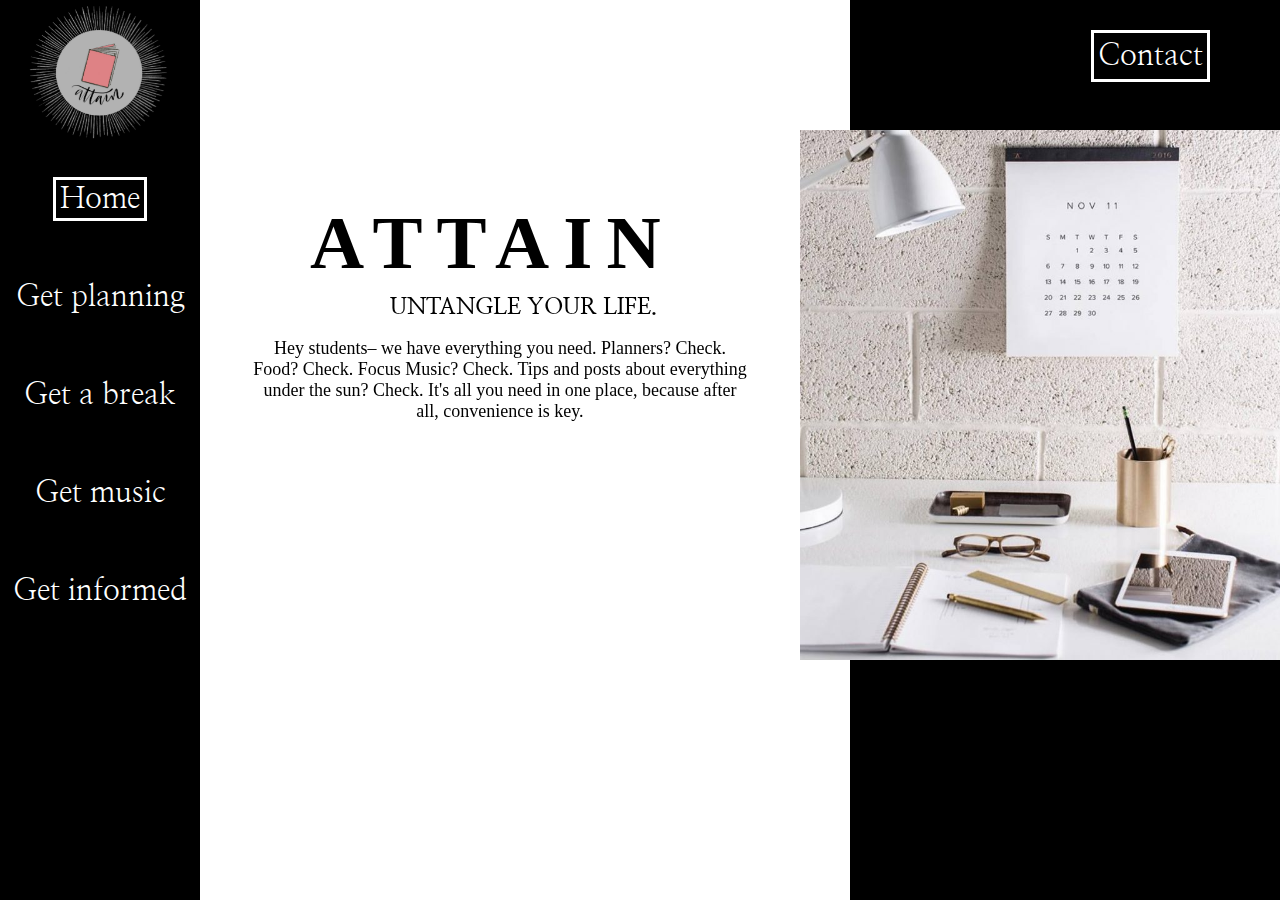
<file: index.html>
<!DOCTYPE html>
<html>
<head>
<link rel= "stylesheet" href="AttainHome.css">
<link href="https://fonts.googleapis.com/css?family=Nanum+Myeongjo&display=swap" rel="stylesheet">
</head>
  <body>
<div class= "Title">
       <h1>ATTAIN</h1>
     </div>
     <div class="subheading">
<h3>UNTANGLE YOUR LIFE.</h3>
    </div>
    <div class="blurb">
  <p> Hey students– we have everything you need. Planners? Check. Food? Check. Focus Music? Check.
    Tips and posts about everything under the sun? Check.
    It's all you need in one place, because after all, convenience is key.<p>
  </div>
    <!-- <div class="About"> don't delete this, it's our linkedin attachment code
      <div class="Contact">
      <h6> Contact us at: attainstudent@gmail.com <h6>
      </div>
      <div class="Contact">
      <h6> Check out our Linkedins: <a href="www.linkedin.com/in/jessie-zhu">
        Jessie Zhu</a>
      </div>
      <div class="Contact">
      <a href="www.linkedin.com/in/preeti-makaram"> Preeti Makaram</a>
    </div>
     -->
        <div class="sideBar">
       <div class="sideBarRow">
         <a class="active" href ="index.html">Home</a>
       </div>
       <div class="sideBarRow">
         <a href ="AttainPlanning.html">Get planning</a>
       </div>
       <div class="sideBarRow">
         <a href ="AttainMap.html">Get a break</a>
       </div>
        <div class="sideBarRow">
          <a href ="AttainMusic.html">Get music</a>
        </div>
        <div class="sideBarRow">
          <a href ="AttainInform.html">Get informed</a>
        </div>
      </div>
        <div class="blackRightBar">
        </div>
        <div class="homeimg">
        <img src="homepic.jpg" width="500px" heigth="auto" title="https://i.pinimg.com/originals/b1/84/1a/b1841a3dbcbe092e14bbcb7d25640311.jpg" > </img>
      </div>
        <div class="logoimg">
          <img src="logoart.jpg" width="200px" heigth="auto"> </img>
        </div>
        <div class="contact">
        <div class="aboutButton">
          <a href="AttainAboutUs.html">Contact</a>
        </div>
      </div>
      </body>
    </body>

</html>
</file>
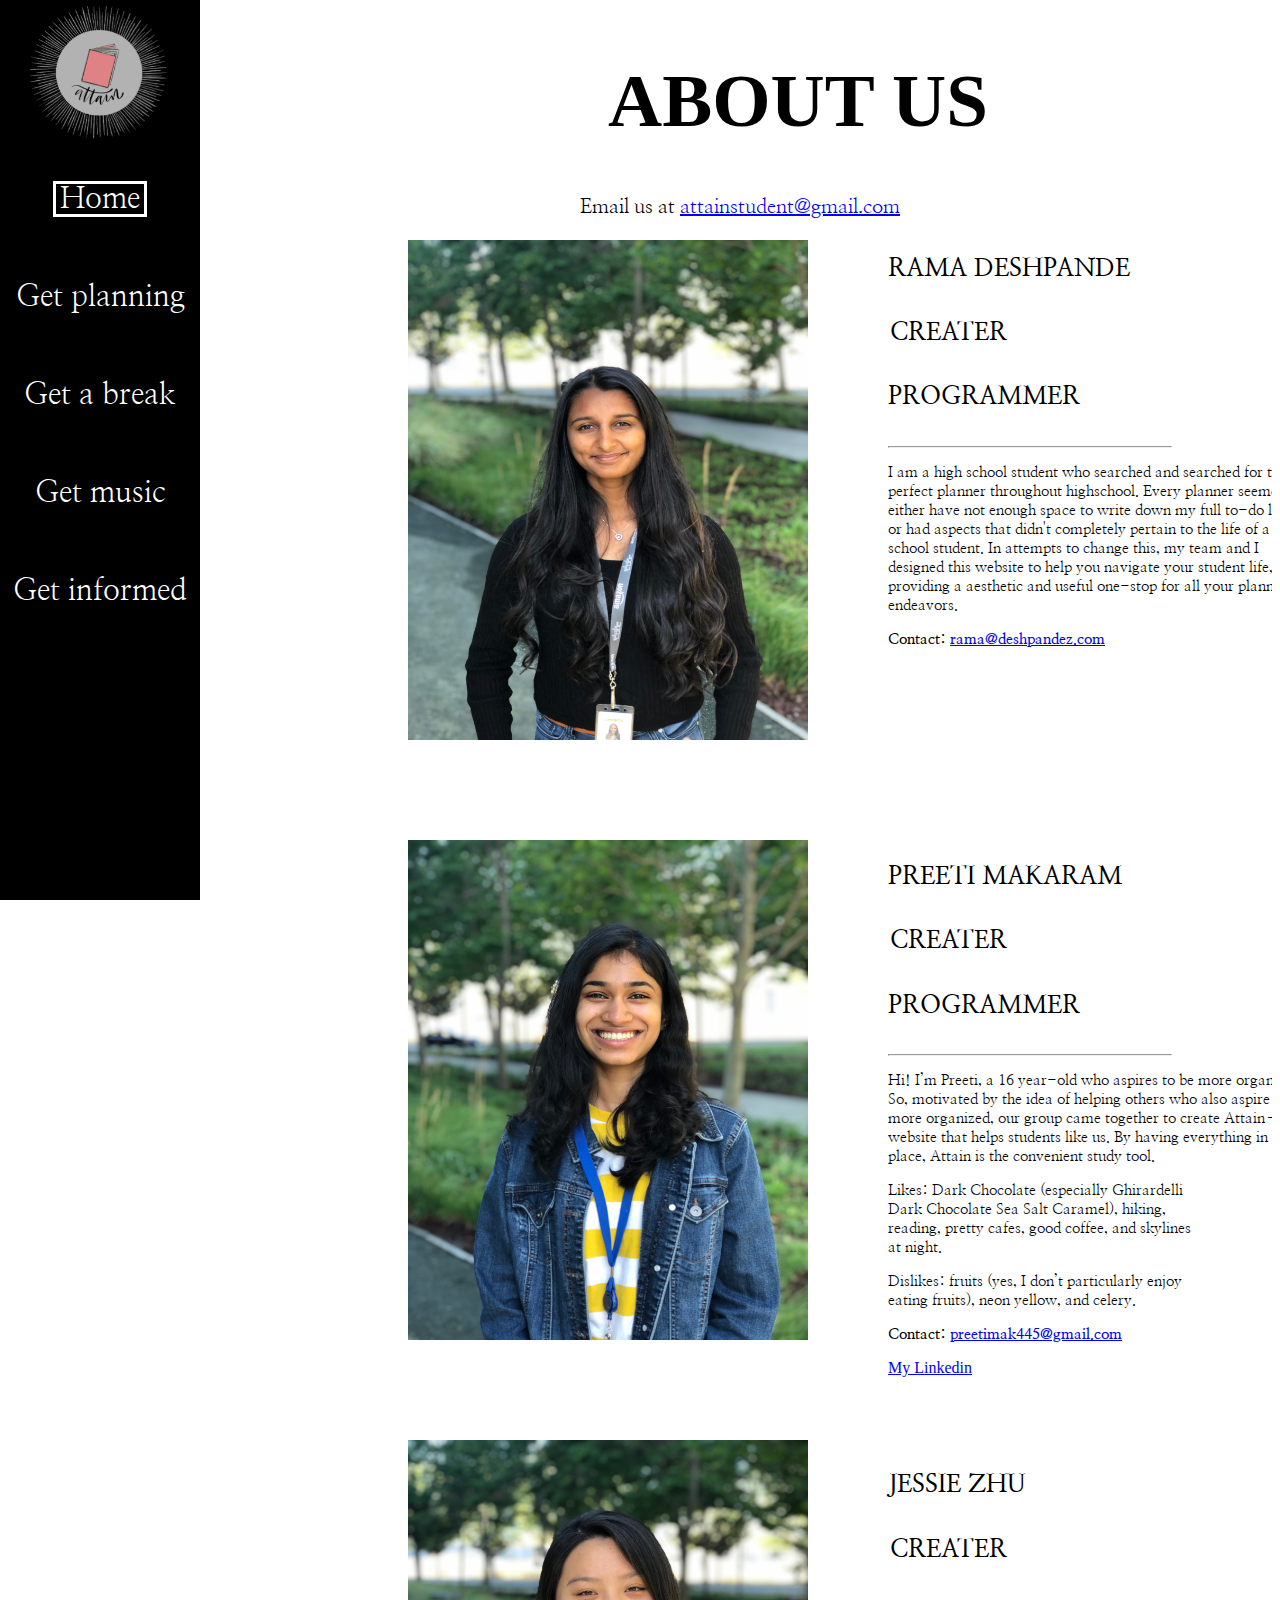
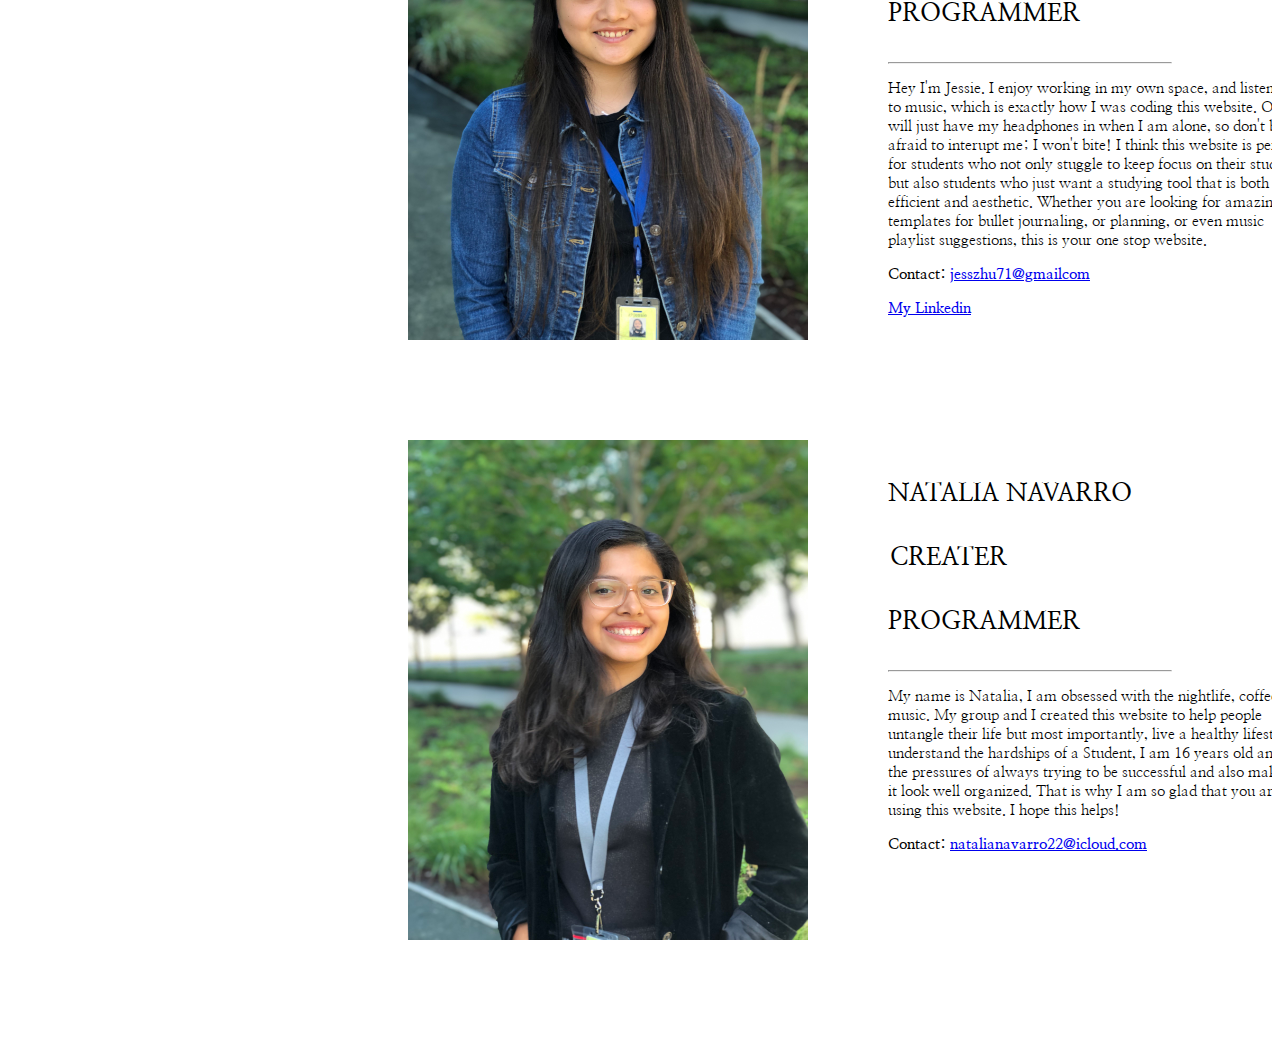
<file: AttainAboutUs.html>
<!DOCTYPE html>
<html>
<head>
	<link rel="stylesheet" href="AttainAboutUs.css">
  <link href="https://fonts.googleapis.com/css?family=Nanum+Myeongjo&display=swap" rel="stylesheet">

	</head>
	<body>
		<div id="scroll">
<div>

		<h1 class= "Title" > ABOUT US</h1>
		<div class="attainem">
		<p> Email us at <a href ="mailto:attainstudent@gmail.com">attainstudent@gmail.com </a></p>
	</div>
	  <div class="colimg">
      <img src ="Rama.JPG" class="lofi" class= "margin" width = "400px" height= "500px" ></img>
      <img src ="Preeti.JPG" class= "lofi" class= "margin" width = "400px" height= "500px" ></img>
			<img src ="Jessie.JPG" class= "lofi" class= "margin" width = "400px" height= "500px" ></img>
			<img src ="Natalia.JPG" class= "lofi" class= "margin" width = "400px" height= "500px" ></img>
    </div>

    	<!-- <img src ="number2.jpg" class = "instrument" "margin" width = "400px" height= "400px" ></img> -->

		<div id="blog-post">
			<div class="tip">
				<h4> RAMA DESHPANDE </h4>
        <h4> CREATER </h4>
        <h4> PROGRAMMER </h4>
        <hr>
        </div>
                <p class="blub">
                    I am a high school student who searched and searched for the perfect planner throughout highschool. Every planner seemed to either have not enough space to write down my full to-do list, or had aspects that didn't completely pertain to the life of a high school student. In attempts to change this, my team and I designed this website to help you navigate your student life, by providing a aesthetic and useful one-stop for all your planning endeavors.
									</p>
									<b><p>Contact: <a class="email" href = "mailto: rama@deshpandez.com">rama@deshpandez.com</a></p></b>



								</div>



          <!-- <img src ="number2.jpg" class = "instrument" "margin" width = "400px" height= "400px" ></img> -->

        <div id="blog-post">
            <div class="tip">
            <h4> PREETI MAKARAM </h4>
						<h4> CREATER </h4>
		        <h4> PROGRAMMER </h4>
            <hr>
            </div>
            <p class="blub">
							Hi! I’m Preeti, a 16 year-old who aspires to be more organized. So, motivated by the idea of helping others who also aspire to be more organized, our group came together to create Attain– The website that helps students like us. By having everything in one place, Attain is the convenient study tool.

<p> Likes: Dark Chocolate (especially Ghirardelli Dark Chocolate Sea Salt Caramel), hiking, reading, pretty cafes, good coffee, and skylines at night. </p>

<p>Dislikes: fruits (yes, I don’t particularly enjoy eating  fruits), neon yellow, and celery.</p>
<b><p>Contact: <a class="email" href ="mailto: preetimak445@gmail.com">preetimak445@gmail.com</a></p></b>
<a  class="email" href="https://www.linkedin.com/in/preeti-makaram">My Linkedin</a>
 </p>
              </div>


						<div id="blog-post">
							<div class="tip">
								<h4> JESSIE ZHU </h4>
				        <h4> CREATER </h4>
				        <h4> PROGRAMMER </h4>
				        <hr>
				        </div>
				                <p class="blub">
				                      Hey I'm Jessie. I enjoy working in my own space, and listening to music, which is exactly how I was coding this website. Often I will just have my headphones in when I am alone, so don't be afraid to interupt me; I won't bite! I think this website is perfect for students who not only stuggle to keep focus on their studies, but also students who just want a studying tool that is both efficient and aesthetic. Whether you are looking for amazing templates for bullet journaling, or planning, or even music playlist suggestions, this is your one stop website.
															<b><p>Contact: <a class="email" href = "mailto: jesszhu71@gmail.com">jesszhu71@gmailcom</a></p></b>
															<b><p><a class="email" href="https://www.linkedin.com/in/jessie-zhu">My Linkedin</a></p></b>

							</p>
				        </div>
								<div id="blog-post">
									<div class="tip">
										<h4> NATALIA NAVARRO </h4>
						        <h4> CREATER </h4>
						        <h4> PROGRAMMER </h4>
						        <hr>
						        </div>
											<p class="blub"> My name is Natalia, I am obsessed with the nightlife, coffee and music. My group and I created this website to help people untangle their life
													but most importantly, live a healthy lifestyle. I understand the hardships of a Student, I am 16 years old and felt the pressures of always trying to be
													successful and also making it look well organized. That is why I am so glad that you are using this website. I hope this helps!

					</p>
					<b><p>Contact: <a  class="email" href = "mailto: natalianavarro22@icloud.com">natalianavarro22@icloud.com</a></p></b>

											</div>

</div>

</div>


						<div class="sideBar">
						    <div class="sideBarRow">
						      <a class="active" href ="index.html">Home</a>
						    </div>
						    <div class="sideBarRow">
						      <a href ="AttainPlanning.html">Get planning</a>
						    </div>
						    <div class="sideBarRow">
						      <a href ="AttainMap.html">Get a break</a>
						    </div>
						    <div class="sideBarRow">
						      <a href ="AttainMusic.html">Get music</a>
						    </div>
						    <div class="sideBarRow">
						      <a href ="AttainInform.html">Get informed</a>
						    </div>
						  </div>
						<div class="logoimg">
						  <img src="logoart.jpg" width="200px" heigth="auto"> </img>
						</div>

						<script src="AddText.js"></script>
						</body>
						</html>
</file>
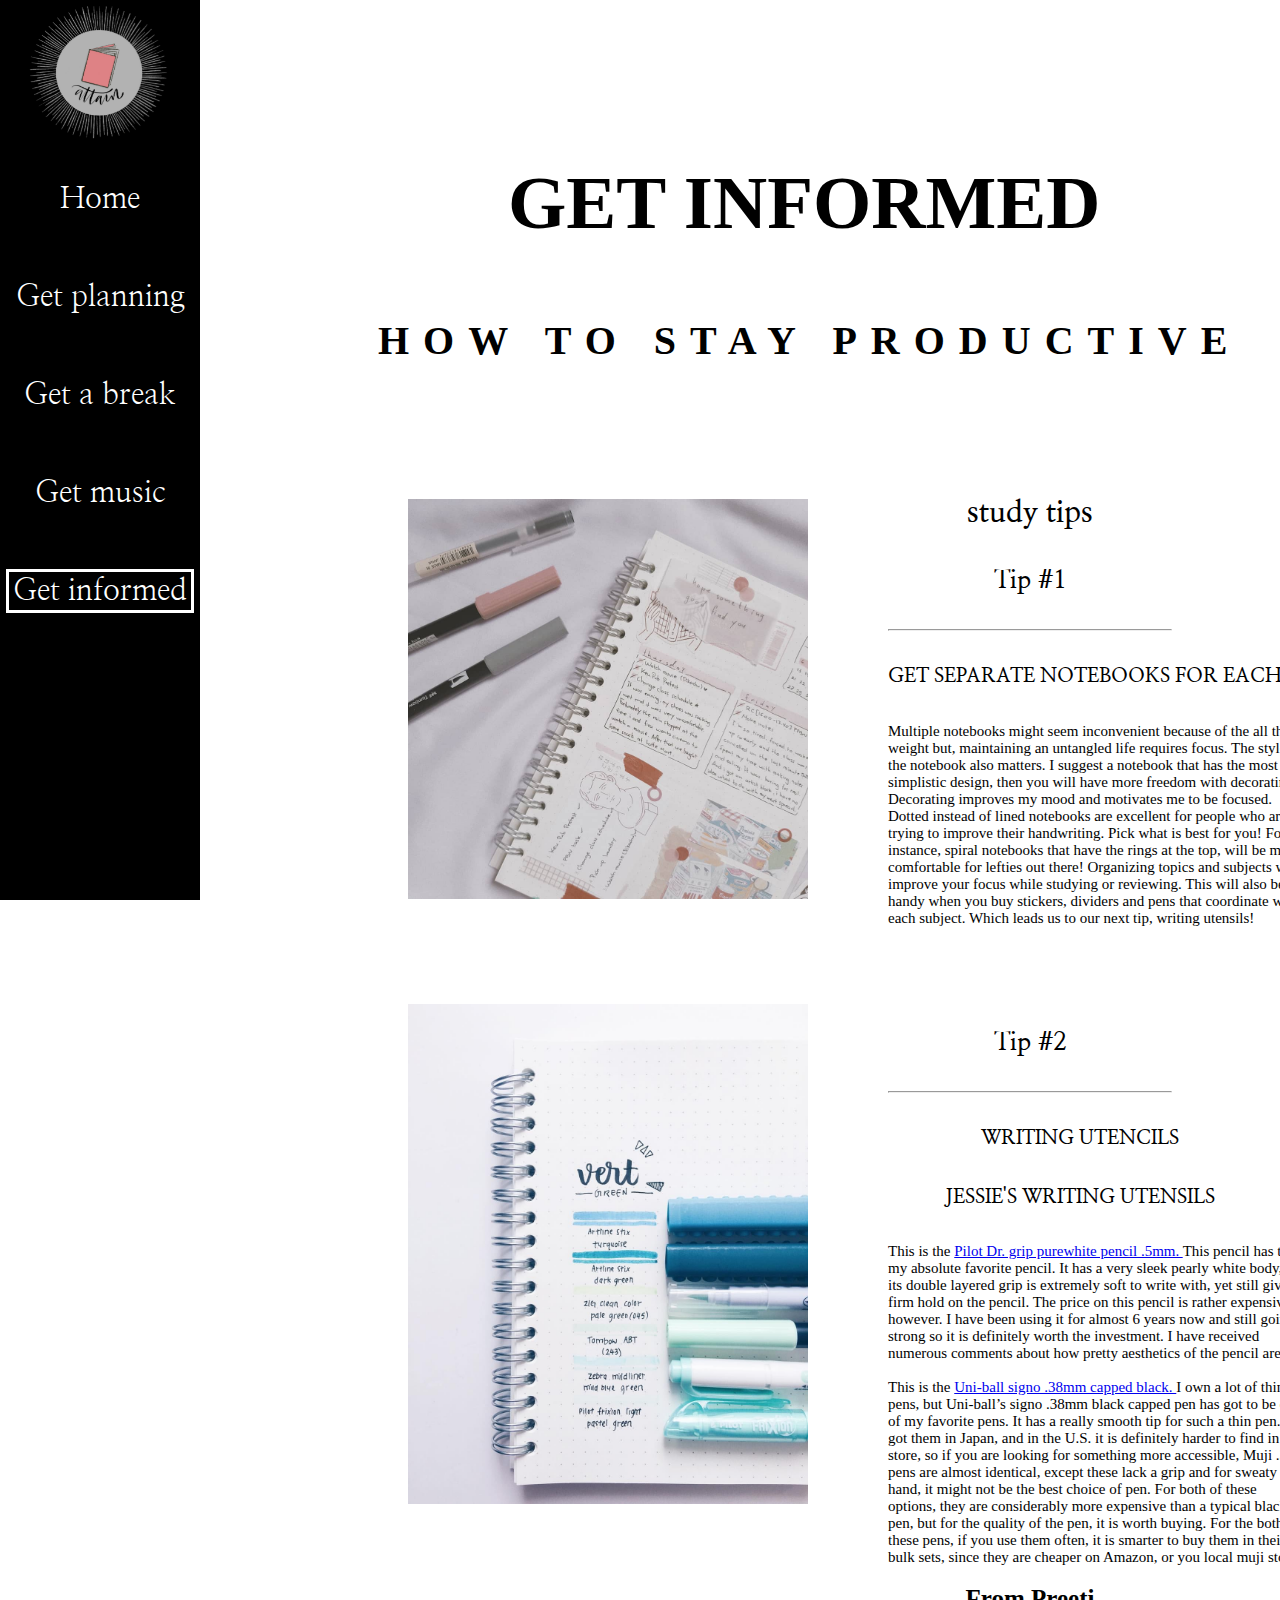
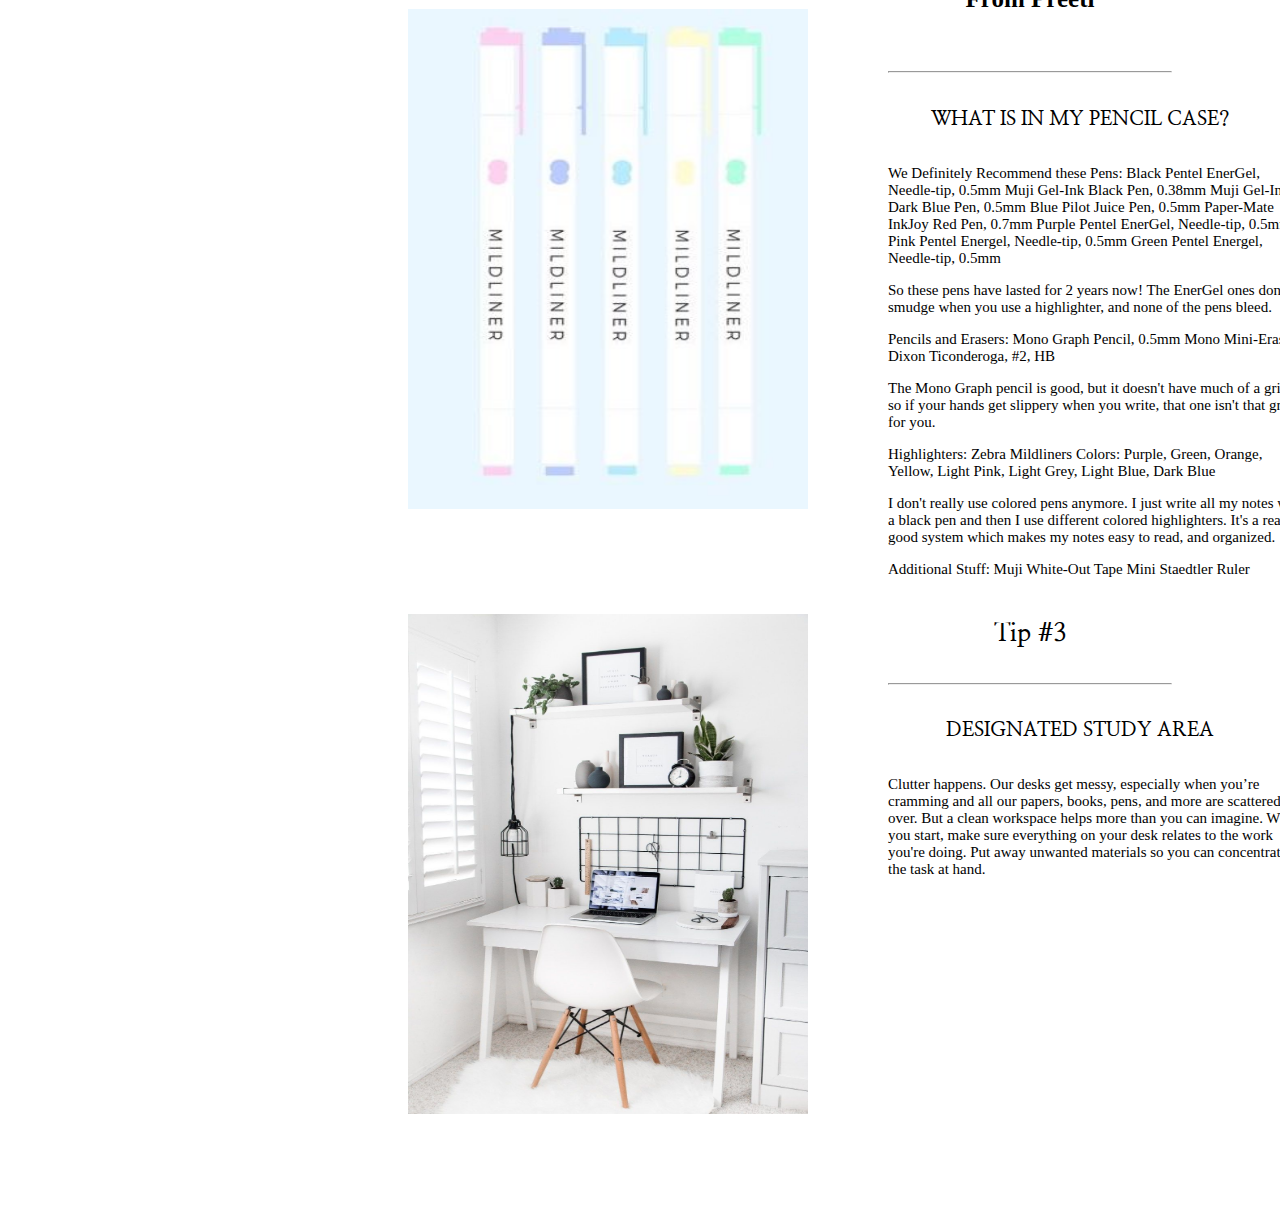
<file: AttainInform.html>
<!DOCTYPE html>
<html>
<head>
	<link rel="stylesheet" href="AttainInform.css">
  <link href="https://fonts.googleapis.com/css?family=Nanum+Myeongjo&display=swap" rel="stylesheet">

	</head>
	<body>
<div>
		<h1 class= "Title" > GET INFORMED	</h1>
    <h2> HOW TO STAY PRODUCTIVE </h2>
    <p class= "middleAuthor">  </p>

    <div class="photoss">
    <img src ="number1.jpg" class="lofi" class= "margin" width = "400px" height= "400px" title="https://scontent-lax3-1.cdninstagram.com/vp/b70a6b07c9cff6d17e2b43a96eb2cdcf/5D873242/t51.2885-15/e35/58793428_142032026933352_775166698656423188_n.jpg?_nc_ht=scontent-lax3-1.cdninstagram.com"></img>
      <img src ="number2.jpg" class= "lofi" class= "margin" width = "400px" height= "500px"title="https://www.instagram.com/study.duoo/"></img>
        <img src ="Blog-Post1.jpg" class= "lofi" class= "margin" width = "400px" height= "500px" title="https://lh3.googleusercontent.com/VduPFkzUmrkyTuHUTyrayiwBqgaD89LUPdnxEMw3Tiy2XtxmC1Zoz46O8K4V6mSM-GzLVA=s85"></img>
        <img  src ="desk.jpg" class= "lofi" class= "margin" width = "400px" height= "500px" title="https://lh3.googleusercontent.com/ZLLnoxPHfTkZCbe8diMFEjP8DqBNXpYCb7C2Y7R6TU_Wpfs7IBx2Nj6STmyu0TtmyImlRQ=s85"></img>
      </div>


		<div id="tip1">
				<h3> study tips </h3>
        <div class= "tip">
        <h4> Tip #1 </h4>
        <hr>
        </div>
        <h5> GET SEPARATE NOTEBOOKS FOR EACH SUBJECT </h5>
                <p>
                      Multiple notebooks might seem inconvenient because of the all the weight but, maintaining an untangled life requires focus.
                  The style of the notebook also matters. I suggest a notebook that has the most simplistic design, then you will have more freedom with decorating.
                 Decorating improves my mood and motivates me to be focused. Dotted instead of lined notebooks are excellent for people who are trying to improve their handwriting.
                  Pick what is best for you! For instance, spiral notebooks that have the rings at the top, will be more comfortable for lefties out there!
                  Organizing topics and subjects will improve your focus while studying or reviewing.
                  This will also be in handy when you buy stickers, dividers and pens that coordinate with each subject. Which leads us to our next tip, writing utensils! </p>
        </div>

        <div id="tip2">
            <div class="tip">
            <h4> Tip #2 </h4>
            <hr>
            </div>
            <h5> WRITING UTENCILS </h5>
            
		
		<h5> JESSIE'S WRITING UTENSILS </h5>
						<p> This is the <a  href= "https://www.amazon.com/gp/product/B006CQUWN6/ref=ppx_yo_dt_b_asin_title_o07_s00?ie=UTF8&psc=1"> Pilot Dr. grip purewhite pencil .5mm. </a>
This pencil has to be my absolute favorite pencil.
It has a very sleek pearly white body, and its double layered grip is extremely soft to write with,
yet still gives a firm hold on the pencil. The price on this pencil is rather expensive, however.
I have been using it for almost 6 years now and still going strong so it is definitely worth the investment.
I have received numerous comments about how pretty aesthetics of the pencil are.
<br>
<br>
 This is the <a  href= "https://www.amazon.com/Uni-ball-Signo-Um-151-Gel-Ink/dp/B00C0P6ISQ/ref=sr_1_1?crid=WFJAF661TZS5&keywords=uni+signo+0.38&qid=1564001822&s=gateway&sprefix=uni+signo%2Caps%2C191&sr=8-1"> Uni-ball signo .38mm capped black. </a>
I own a lot of thin pens, but Uni-ball’s signo .38mm black capped pen has got to be on of my favorite pens.
It has a really smooth tip for such a thin pen. I got them in Japan, and in the U.S. it is definitely harder to find in a store, so if you are looking for something more accessible, Muji .38 pens are almost identical, except these lack a grip and for sweaty hand, it might not be the best choice of pen.
For both of these options, they are considerably more expensive than a typical black pen, but for the quality of the pen, it is worth buying.
For the both of these pens, if you use them often, it is smarter to buy them in their bulk sets, since they are cheaper on Amazon, or you local muji store.</p>
		<br>
		<br>
              </div>


                    <div id="tipp">
                        <div class="tip">
                        <h6> From Preeti </h6>
                        <hr>
                        </div>
                        <h5> WHAT IS IN MY PENCIL CASE? </h5>
                        <p> We Definitely Recommend these


<!--                         Preeti: -->
Pens:
Black Pentel EnerGel, Needle-tip, 0.5mm
Muji Gel-Ink Black Pen, 0.38mm
Muji Gel-Ink Dark Blue Pen, 0.5mm
Blue Pilot Juice Pen, 0.5mm
Paper-Mate InkJoy Red Pen, 0.7mm
Purple Pentel EnerGel, Needle-tip, 0.5mm
Pink Pentel Energel, Needle-tip, 0.5mm
Green Pentel Energel, Needle-tip, 0.5mm </p>

<p>So these pens have lasted for 2 years now! The EnerGel ones don’t smudge when you use a highlighter, and none of the pens bleed.</p>
<p>
Pencils and Erasers:
Mono Graph Pencil, 0.5mm
Mono Mini-Eraser
Dixon Ticonderoga, #2, HB</p>

<p>The Mono Graph pencil is good, but it doesn't have much of a grip, so if your hands get slippery when you write, that one isn't that great for you.</p>
<p>
Highlighters:
Zebra Mildliners
Colors: Purple, Green, Orange, Yellow, Light Pink, Light Grey, Light Blue, Dark Blue</p>

<p>I don't really use colored pens anymore. I just write all my notes with a black pen and then I use different colored highlighters. It's a really good system which makes my notes easy to read, and organized.</p>

<p>Additional Stuff:
Muji White-Out Tape
Mini Staedtler Ruler</p>

</div>


<div id="tip3">
    <div class="tip">
    <h4> Tip #3 </h4>
    <hr>
    </div>
    <h5> DESIGNATED STUDY AREA </h5>
    <p>
      Clutter happens. Our desks get messy, especially when you’re cramming and all our papers, books, pens, and more are scattered all over.

But a clean workspace helps more than you can imagine. When you start, make sure everything on your desk relates to the work you're doing. Put away unwanted materials so you can concentrate on the task at hand.
</p>
      </div>



<div class="sideBar">
    <div class="sideBarRow">
      <a href ="index.html">Home</a>
    </div>
    <div class="sideBarRow">
      <a href ="AttainPlanning.html">Get planning</a>
    </div>
    <div class="sideBarRow">
      <a href ="AttainMap.html">Get a break</a>
    </div>
    <div class="sideBarRow">
      <a href ="AttainMusic.html">Get music</a>
    </div>
    <div class="sideBarRow">
      <a class="active" href ="AttainInform.html">Get informed</a>
    </div>
  </div>
<div class="logoimg">
  <img src="logoart.jpg" width="200px" heigth="auto"> </img>
</div>

<script src="AddText.js"></script>
</body>
</html>
</file>
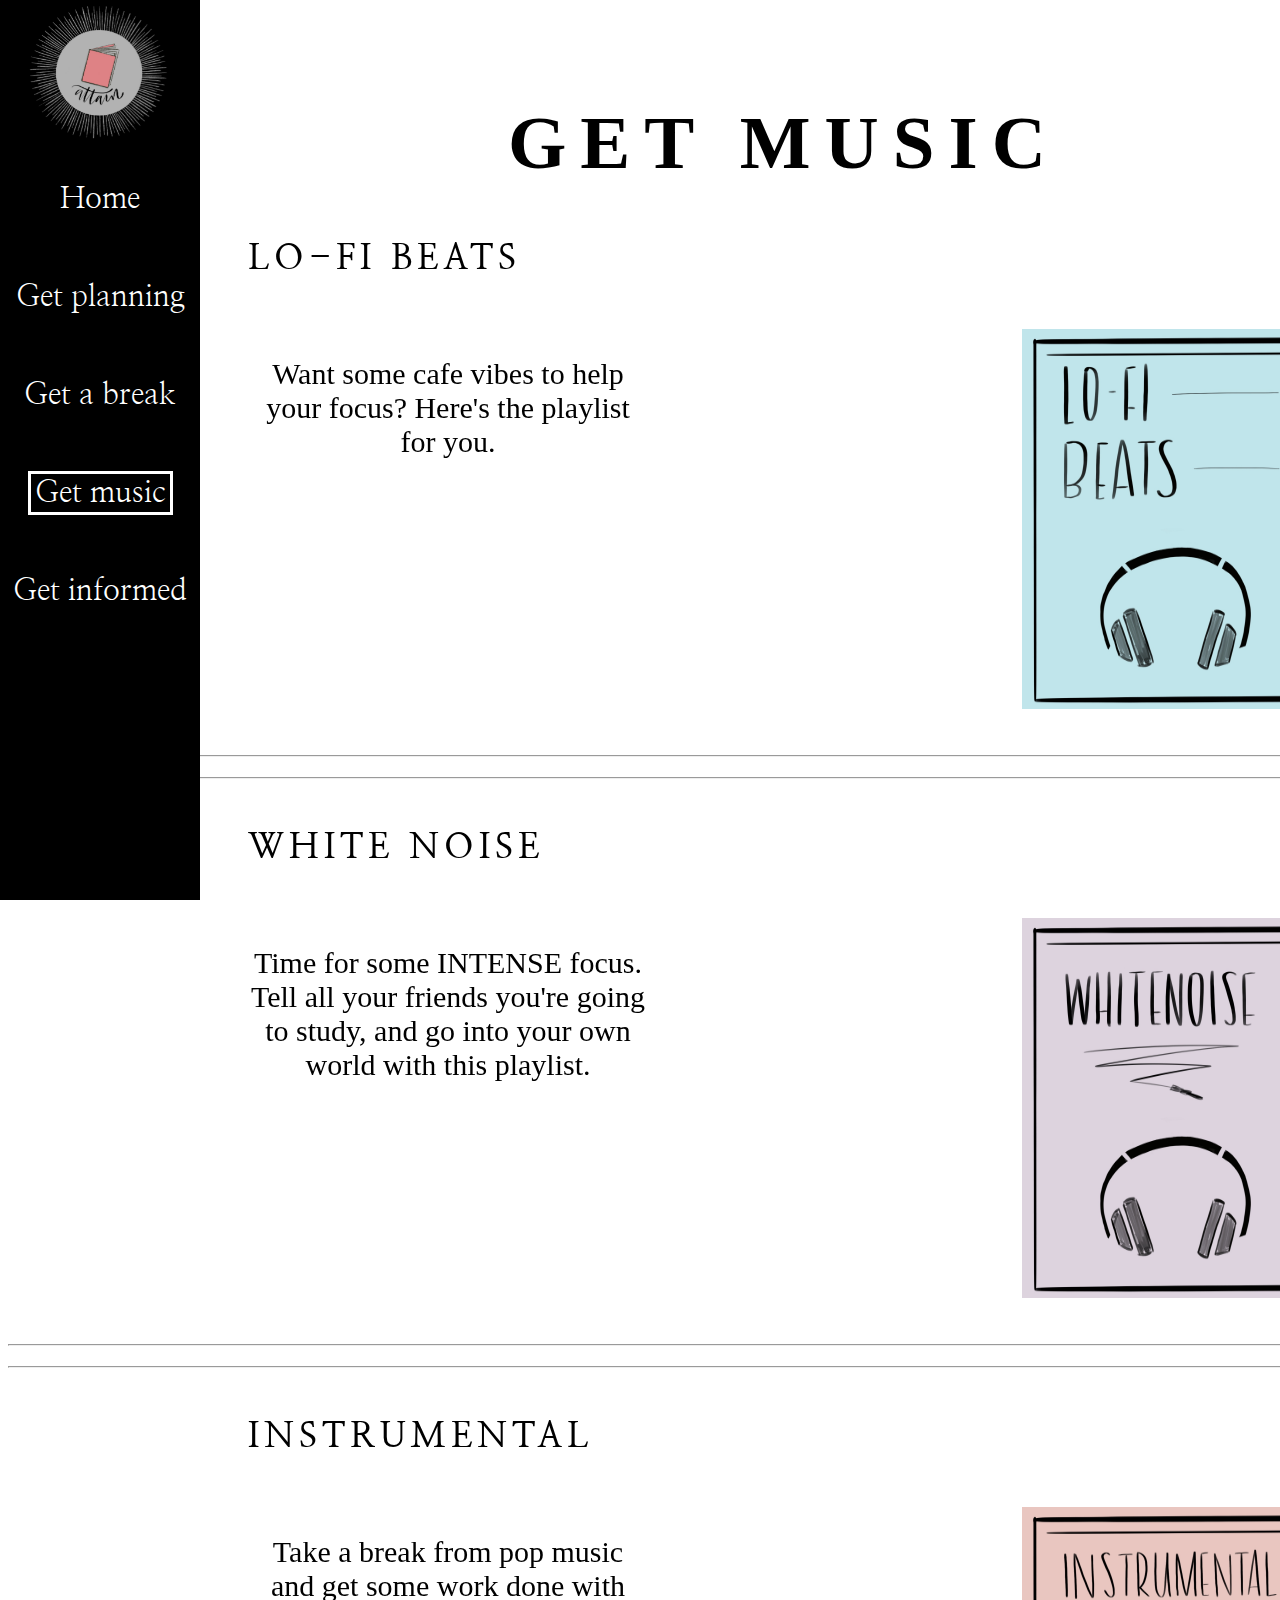
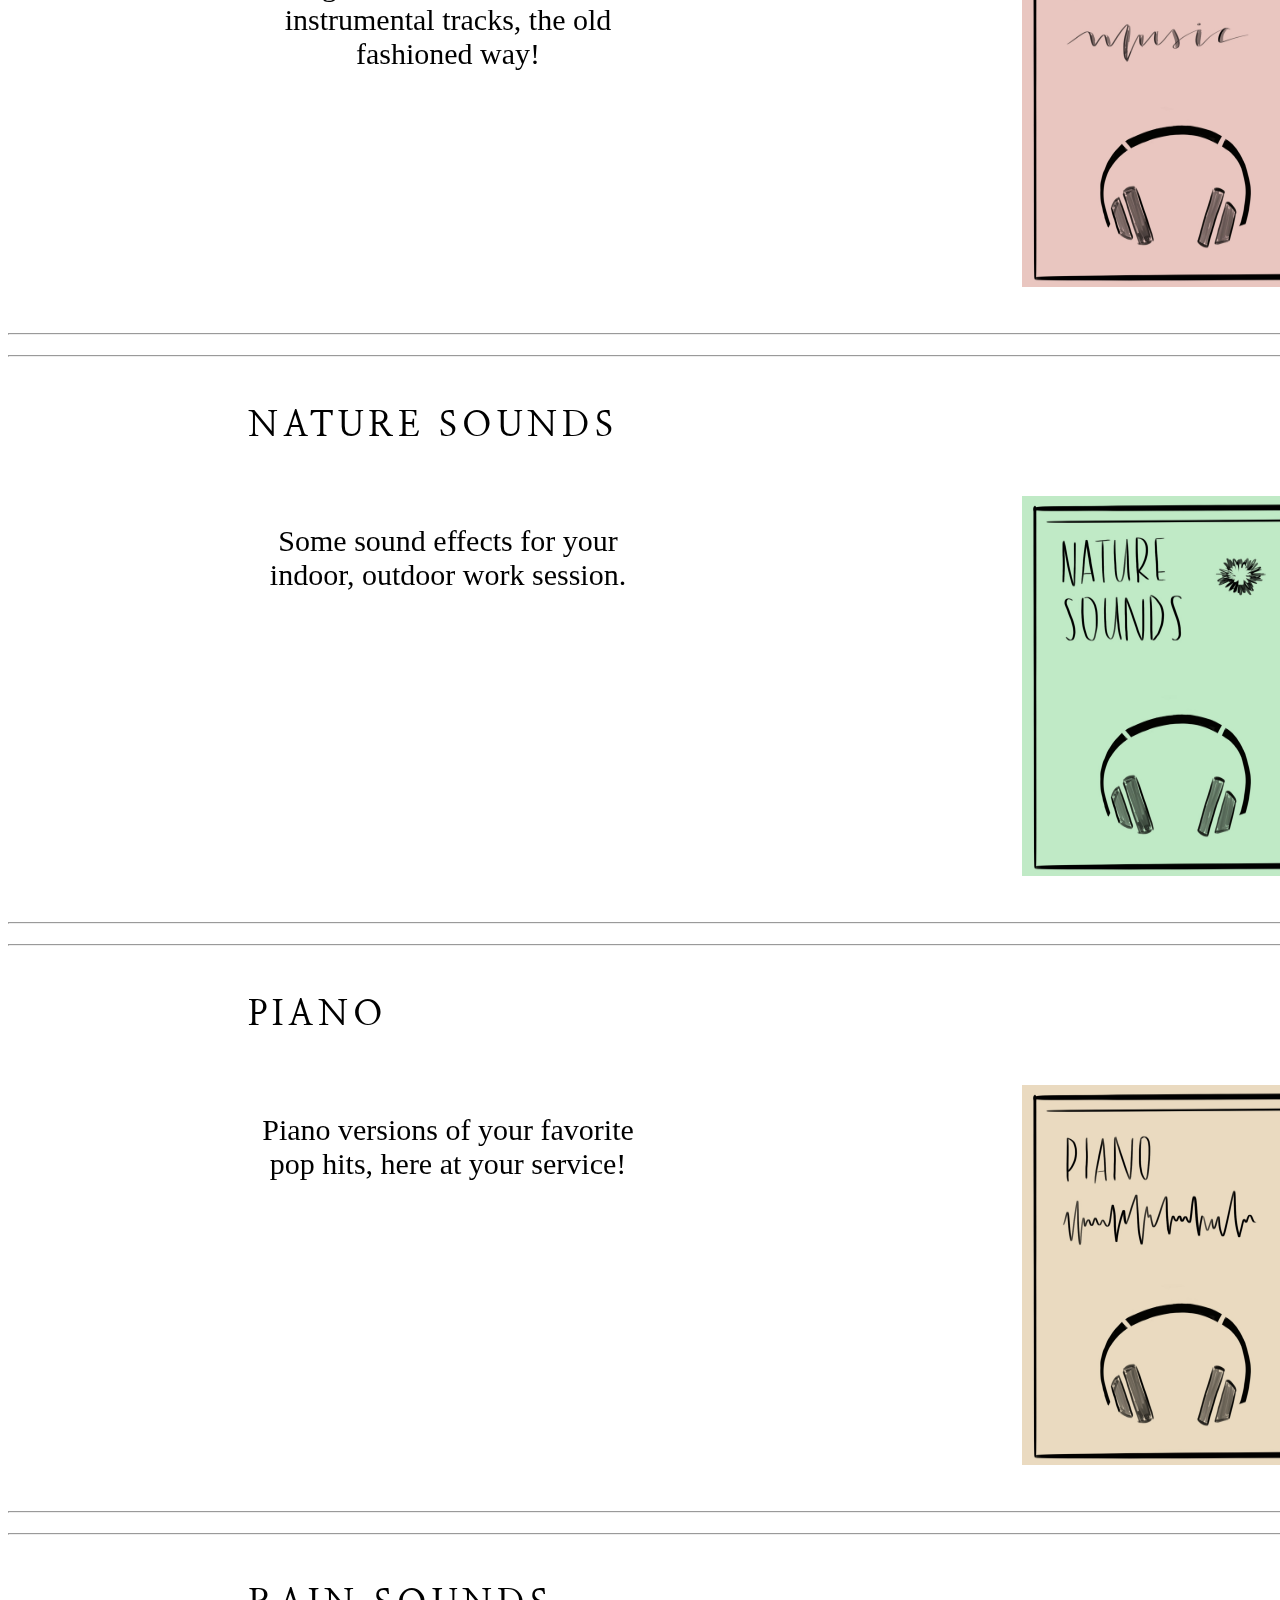
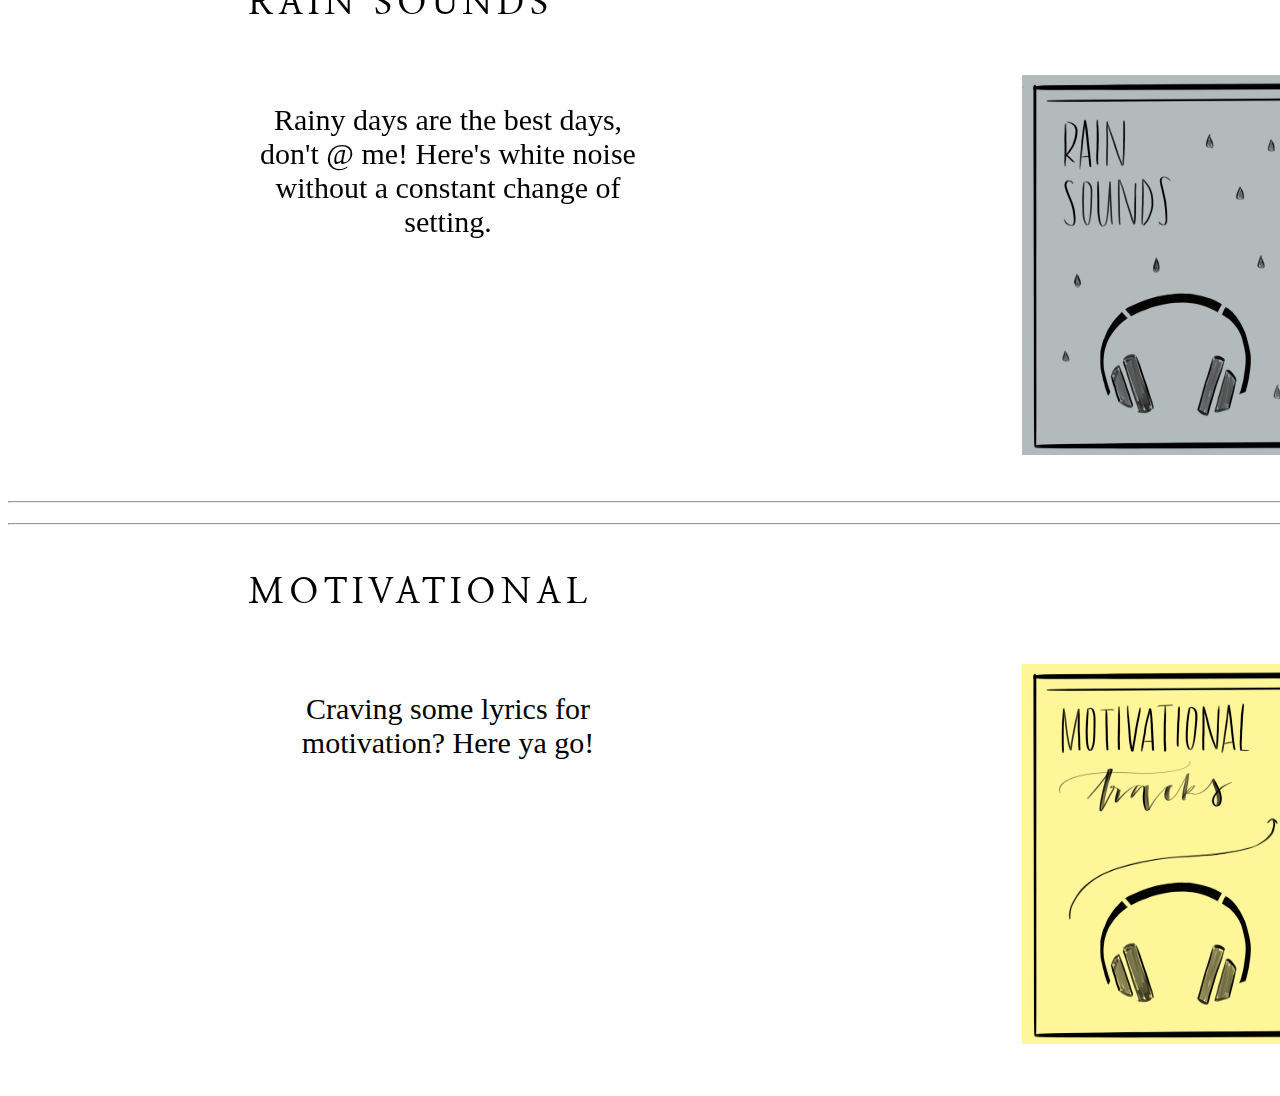
<file: AttainMusic.html>
<!DOCTYPE html>
<html>
<head>
<link rel="stylesheet" href="AttainMusic.css">
<link href="https://fonts.googleapis.com/css?family=Nanum+Myeongjo&display=swap" rel="stylesheet">
</head>
  <body>
<div class = "playlistSelect">
  <div class = "get" >
    <h1> GET MUSIC </h1>
  </div>

  <h4> LO-FI BEATS </h4>
  <p class = "blurb"> Want some cafe vibes to help your focus? Here's the playlist for you. <p>
  <div class = "playlist">
    <iframe src="https://open.spotify.com/embed/playlist/6iu9OZhCamaIqmhUmeYvWi" width="300" height="380" frameborder="0" allowtransparency="true" allow="encrypted-media"></iframe>
    <img class = "pic" src="Lofi.jpg" width="300" height="380"> </img>
  </div>
  <!-- <div class = "musicpic"> -->
    <!-- <img class = "pic" src="Lofi.jpg" width="300" height="380"> </img> -->
  <!-- </div> -->
  <div class="clearfix">
  </div>
  <hr>
  <hr>

  <h4> WHITE NOISE </h4>
  <p class = "blurb"> Time for some INTENSE focus. Tell all your friends you're going to study, and go into your own world with this playlist.<p>
  <div class = "playlist">
    <iframe src="https://open.spotify.com/embed/playlist/497oPOuUoPYdyC1IY94Uru" width="300" height="380" frameborder="0" allowtransparency="true" allow="encrypted-media"></iframe>
    <img class = "pic" src = "White.jpg" width = "300" height "380">
  </div>
  <!-- <div class = "musicpic"> -->
    <!-- <img class = "pic" src = "White.jpg" width = "300" height "380"> </img> -->
  <!-- </div> -->
  <div class = "clearfix">
  </div>
  <hr>
  <hr>

  <h4> INSTRUMENTAL </h4>
  <p class = "blurb"> Take a break from pop music and get some work done with instrumental tracks, the old fashioned way!<p>
  <div class = "playlist">
    <iframe src="https://open.spotify.com/embed/playlist/6JMAxY5G3WU0NKQ0ZHeC7Q" width="300" height="380" frameborder="0" allowtransparency="true" allow="encrypted-media"></iframe>
    <img class = "pic" src = "Instrument.jpg" width = "300px" height "380px"> </img>
  </div>
  <!-- <div class = "musicpic"> -->
    <!-- <img class = "pic" src = "Instrument.jpg" width = "300px" height "380px"> </img> -->
  <!-- </div> -->
  <div class = "clearfix">
  </div>
  <hr>
  <hr>

  <h4> NATURE SOUNDS </h4>
  <p class = "blurb"> Some sound effects for your indoor, outdoor work session.<p>
  <div class = "playlist">
    <iframe src="https://open.spotify.com/embed/playlist/2t7OPSVdZOF8kJZl4PC3Mq" width="300" height="380" frameborder="0" allowtransparency="true" allow="encrypted-media"></iframe>
    <img class = "pic" src = "Nature.jpg" width = "300px" height "380px"> </img>
  </div>
  <!-- <div class = "musicpic"> -->
    <!-- <img class = "pic" src = "Nature.jpg" width = "300px" height "380px"> </img> -->
  <!-- </div> -->
  <div class = "clearfix">
  </div>
  <hr>
  <hr>

  <h4> PIANO </h4>
  <p class = "blurb"> Piano versions of your favorite pop hits, here at your service!<p>
  <div class = "playlist">
    <iframe src="https://open.spotify.com/embed/playlist/0rbYNTNruq1nKY1NmAbql9" width="300" height="380" frameborder="0" allowtransparency="true" allow="encrypted-media"></iframe>
    <img class = "pic" src = "Piano.jpg" width = "300px" height "380px"> </img>
  </div>
  <!-- <div class = "musicpic"> -->
    <!-- <img class = "pic" src = "Piano.jpg" width = "300px" height "380px"> </img> -->
  <!-- </div> -->
  <div class = "clearfix">
  </div>
  <hr>
  <hr>

  <h4> RAIN SOUNDS </h4>
  <p class = "blurb"> Rainy days are the best days, don't @ me! Here's white noise without a constant change of setting.<p>
  <div class = "playlist">
  <iframe src="https://open.spotify.com/embed/playlist/4XSS2X9cN2tTatfwAR2KYm" width="300" height="380" frameborder="0" allowtransparency="true" allow="encrypted-media"></iframe>
    <img class = "pic" src = "Rain.jpg" width = "300px" height "380px"> </img>
  </div>
  <!-- <div class = "musicpic"> -->
    <!-- <img class = "pic" src = "Rain.jpg" width = "300px" height "380px"> </img> -->
  <!-- </div> -->
  <div class = "clearfix">
  </div>
  <hr>
  <hr>

  <h4> MOTIVATIONAL </h4>
  <p class = "blurb"> Craving some lyrics for motivation? Here ya go! <p>
  <div class = "playlist">
    <iframe src="https://open.spotify.com/embed/playlist/3bYN6D0gX3NYV7fQAtLoGe" width="300" height="380" frameborder="0" allowtransparency="true" allow="encrypted-media"></iframe>
    <img class = "pic" src = "Motivate.jpg" width = "300px" height "380px"> </img>
  </div>
  <!-- <div class = "musicpic"> -->
    <!-- <img class = "pic" src = "Motivate.jpg" width = "300px" height "380px"> </img> -->
  <!-- </div> -->
  <div class = "clearfix">
  </div>
  <!-- <div class="extend"> -->
  <div class="sideBar">
       <div class="sideBarRow">
         <a href ="index.html">Home</a>
       </div>
       <div class="sideBarRow">
         <a href ="AttainPlanning.html">Get planning</a>
       </div>
       <div class="sideBarRow">
         <a href ="AttainMap.html">Get a break</a>
       </div>
        <div class="sideBarRow">
          <a class="active" href ="AttainMusic.html">Get music</a>
        </div>
        <div class="sideBarRow">
          <a href ="AttainInform.html">Get informed</a>
        </div>
      </div>
      <!-- </div> -->
        <div class="logoimg">
          <img src="logoart.jpg" width="200px" heigth="auto"> </img>
        </div>
    </body>

</html>
</file>
<file: AttainHome.css>
.sideBar{
  padding-top: 150px;
  padding-bottom: 150px;
  position: fixed;
  left: 0;
  top: 0;
  bottom: 0px;
  background-color: black;
  color: white;
  width: 200px;

}

.Title{
  position: fixed;
  left: 310px;
  top: 150px;
  color: black;
  font-size: 40px;
}

h1 {
  letter-spacing: 14px;
  font-size: 75px;
}

h3 {
position: absolute;
top: 270px;
left: 390px;
font-size:23px;
font-family: 'Nanum Myeongjo', serif;
white-space: nowrap;

}
.sideBarRow {
  top: 30px;
  text-align: center;
  padding-top: 30px;
  padding-bottom: 30px;
  font-size: 30px;
  color: white;
  font-family: 'Nanum Myeongjo', serif;

}

.sideBarRow a {
  padding-left: 4px;
  padding-right: 4px;
  padding-bottom: 4px;
  padding-top: 4px;
  color: white;
  text-decoration: none;
}

.sideBarRow a:hover {
  background-color: grey;
  border-style: hidden;
}

.sideBarRow a.active {
  border-color: white;
  border-width: 3px;
  border-style: solid;
  background-color: black;
}
/*
.sideBarRow a:active {
  border-color: white;
  border-width: 3px;
  border-style: solid;
  background-color: black;
} */

.blackRightBar {
  position: absolute;
  background-color: black;
  left:850px;
  top: 0;
  bottom: 0;
  right: 0;

}

.homeimg{
  position: absolute;
  top: 130px;
  left: 800px ;

}
.logoimg{
  position:fixed;
  top:0;
  left: 0;
}
.blurb {
  position: fixed;
  top: 310px;
  left: 250px;
  width: 500px;
  text-align: center;
  padding-top: 10px;
  font-size: 18px;
  overflow:visible;
  text-overflow: ellipsis;

}

.aboutButton a{
  position: absolute;
  right: 70px;;
  top: 30px;
  text-decoration: none;
  color: white;
  border-color: white;
  border-width: 3px;
  border-style: solid;
  font-size: 30px;
  font-family: 'Nanum Myeongjo', serif;
padding-top: 4px;
padding-left: 4px;
padding-right: 4px;
padding-bottom: 4px;
}

.aboutButton a:hover {
  transform: scale(1.2);
}
</file>
<file: AttainAboutUs.css>
h2 {
  letter-spacing: 14px;
  font-size: 40px;
  padding-top: 20px;
  padding-left: 370px;
  white-space: nowrap;
}

h3 {
 font-size: 30px;
 text-align: center;
 padding-right: 100px;
 font-family: 'Nanum Myeongjo', serif;
 white-space: nowrap;
 width: 300px;

}

.attainem > p {
  text-align: center;
  color: black;
  font-size: 20px;
  font-family: 'Nanum Myeongjo', serif;
  padding: 0px;
  margin-left: 200px;
}

.attainem > a{
  text-align: center;
  color: black;
  font-size: 20px;
  font-family: 'Nanum Myeongjo', serif;
  padding: 0px;
  margin-left: 200px;
}

/* .attainEmail{
  text-align: center;
  /* left: 20px; */
  /* right: 400px; */
  /* color: black;
  font-size: 25px;
  font-family: 'Nanum Myeongjo', serif;
} */


.big {
  font-size: 20px;
}
h4{
  font-size: 25px;
  text-align: center;
  font-family: 'Nanum Myeongjo', serif;
  min-width: 400px;
  max-width: 1000px;
  white-space: nowrap;


  }

h5{
  font-size: 20px;
  font-family: 'Nanum Myeongjo', serif;

}


.tip{
  padding-right: 100px;
  min-width: 400px;

  max-width: 1400px;

}

p {
  padding-left: 400px;
  padding-right: 80px;
  font-size: 15px;
  padding-bottom: 0px;
  font-family: 'Nanum Myeongjo', serif;
  /* min-width: 400px;
  max-width: 1500px; */
  /* overflow: scroll; */

}


.blub{
  /* width: 900px; */
  overflow-x: visible;
  min-width: 900px;

  max-width: 1000px;



}

img {
    float:left;
}

h6 {
  padding-top: 100px;
  font-size: 25px;
  text-align: center;
}

.lol{
  padding-left: 300px;
  text-align: center;
}

.sideBar{
  padding-top: 150px;
  padding-bottom: 150px;
  position: fixed;
  left: 0;
  top: 0;
  bottom: 0px;
  background-color: black;
  color: white;
  width: 200px;

}

.sideBarRow {
  top: 30px;
  text-align: center;
  padding-top: 30px;
  padding-bottom: 30px;
  font-size: 30px;
  color: white;
  font-family: 'Nanum Myeongjo', serif;

}

.sideBarRow a {
  padding-left: 4px;
  padding-right: 4px;
  color: white;
  text-decoration: none;
}

.sideBarRow a:hover {
  background-color: grey;
  border-style: hidden;
}

.sideBarRow a.active {
  border-color: white;
  border-width: 3px;
  border-style: solid;
  background-color: black;
}


.logoimg{
  position:fixed;
  top:0;
  left: 0;
}

}
.instrument{
  padding-top:5px;
  padding-left: 400px;
}


.Title{
  padding-left: 600px;
  left: 500px;
  top: 65px;
  color: black;
  font-size: 75px;
  white-space: nowrap;

}

.lofi{
  /* padding-top:5px; */
  padding-left: 400px;
  padding-right: 80px;
  padding-bottom: 100px;
  float: left;
}


}
.white{
  padding-top:5px;
  padding-left: 450px;
  right: 500px;
}


.colimg{
  width: 20px;
}




#blog-post {
  height: 575px;
}


#scroll{
  overflow: scroll;
}


/* .email{
  text-decoration: none;
  color: black;
} */
</file>
<file: AttainInform.css>
h2 {
  letter-spacing: 14px;
  font-size: 40px;
  padding-top: 20px;
  padding-left: 370px;
  max-width: 1500px;
  white-space: nowrap;


}

h3 {
 font-size: 30px;
 text-align: center;
 padding-right: 100px;
 font-family: 'Nanum Myeongjo', serif;
 max-width: 1600px;
 white-space: nowrap;


}


.photoss{

  width: 500px;

}
.middleAuthor{
  padding-top: 50px;
  padding-left: 650px;
  left: 500px;
  top: 65px;
  color: black;
  font-size: 40px;
  font-family: 'Nanum Myeongjo', serif;
}

h4{
  font-size: 25px;
  text-align: center;
  font-family: 'Nanum Myeongjo', serif;
  max-width: 1600px;
  white-space: nowrap;



  }

h5{
  font-size: 20px;
  font-family: 'Nanum Myeongjo', serif;
  text-align:center;
  max-width: 1500px;
  white-space: nowrap;


}


.tip{
  padding-right: 100px;
}

p {
  padding-left: 400px;
  padding-right: 80px;
  font-size: 15px;
  min-width: 900px;
  max-width: 1300px;

}

img {
    float:left;
}

h6 {
  padding-top: 100px;
  font-size: 25px;
  text-align: center;
}


.sideBar{
  padding-top: 150px;
  padding-bottom: 150px;
  position: fixed;
  left: 0;
  top: 0;
  bottom: 0px;
  background-color: black;
  color: white;
  width: 200px;

}

.instrument{
  padding-top:5px;
  padding-left: 400px;
}


.Title{

  padding-top: 110px;
  padding-left: 500px;
  left: 500px;
  top: 65px;
  color: black;
  font-size: 75px;
  white-space: nowrap;

}

.lofi{
  padding-top:5px;
  padding-left: 400px;
  padding-right: 80px;
  padding-bottom: 100px;
  float: left;
}


}
.white{
  padding-top:5px;
  padding-left: 450px;
  right: 500px;
}


.colimg{
  width: 20px;
}
.sideBarRow {
  top: 30px;
  text-align: center;
  padding-top: 30px;
  padding-bottom: 30px;
  font-size: 30px;
  color: white;
  font-family: 'Nanum Myeongjo', serif;

}

.sideBarRow a {
  padding-left: 4px;
  padding-right: 4px;
  padding-bottom: 4px;
  padding-top: 4px;
  color: white;
  text-decoration: none;
}

.sideBarRow a:hover {
  background-color: grey;
  border-style: hidden;
}

.sideBarRow a.active {
  border-color: white;
  border-width: 3px;
  border-style: solid;
  background-color: black;
}


.logoimg{
  position:fixed;
  top:0;
  left: 0;
}




#tip1{
  height: 400px;
  padding-bottom: 100px
}




#tip2{
  height: 400px;
  /* padding-bottom:100px; */

}

#tipp{
  height: 500px;
  padding-bottom:200px;

}


#tip3{
  height: 400px;
  padding-bottom:100px;

}
</file>
<file: AttainMusic.css>
.sideBar{
  padding-top: 150px;
  padding-bottom: 150px;
  position: fixed;
  left: 0;
  top: 0;
  bottom: 0px;
  background-color: black;
  color: white;
  width: 200px;
}


/* .extend {
    padding-top: 150px;
    padding-bottom: 150px;
    position: fixed;
    left: 0;
    top: 0;
    bottom: 0px;
    background-color: black;
    color: white;
    width: 200px; */

  }



h1 {
  letter-spacing: 14px;
  font-size: 75px;
  white-space: nowrap;

}

h3 {
position: fixed;
top: 270px;
left: 180px;
padding-left: 210px;
font-size:23px;
font-family: 'Nanum Myeongjo', serif;
}
.sideBarRow {
  top: 30px;
  text-align: center;
  padding-top: 30px;
  padding-bottom: 30px;
  font-size: 30px;
  color: white;
  font-family: 'Nanum Myeongjo', serif;

}

.sideBarRow a {
  padding-left: 4px;
  padding-right: 4px;
  padding-bottom: 4px;
  padding-top: 4px;
  color: white;
  text-decoration: none;
}

.sideBarRow a:hover {
  background-color: grey;
  border-style: hidden;
}

.sideBarRow a.active {
  border-color: white;
  border-width: 3px;
  border-style: solid;
  background-color: black;
}


.logoimg{
  position:fixed;
  top:0;
  left: 0;
}

h1 {
  letter-spacing: 14px;
  font-size: 75px;
  padding-top: 50px;
  padding-left: 500px;
}

h4 {
  font-family: 'Nanum Myeongjo', serif;
  font-size: 35px;
  letter-spacing: 5px;
  padding-left: 240px;
  white-space: nowrap;

}

.clearfix{
  clear:both;
}

.pic {
  height: 380px;
  width: 300px;
  padding-left: 20px;
}


.playlist{
  padding-top:2px;
  padding-left: 690px;
  float: left;
  padding-bottom: 40px;
  overflow: scroll;
  white-space: nowrap;

}
.musicpic{
  padding-left: 20px;
  padding-top: 2px;
  padding-bottom: 40px;
  float:left;
}

hr {
  display: block;
  margin-top: 2px;
  margin-bottom:20px;
  margin-left: auto;
  margin-right: auto;
  border-style: inset;
  border-width: 1px;
  min-width: 1350px;
  overflow: hidden;



}

.blurb {
  position: absolute;
  margin-left: 240px;
  text-align: center;
  font-size: 30px;
  max-width: 400px;
  min-width: 300px;

}
</file>
